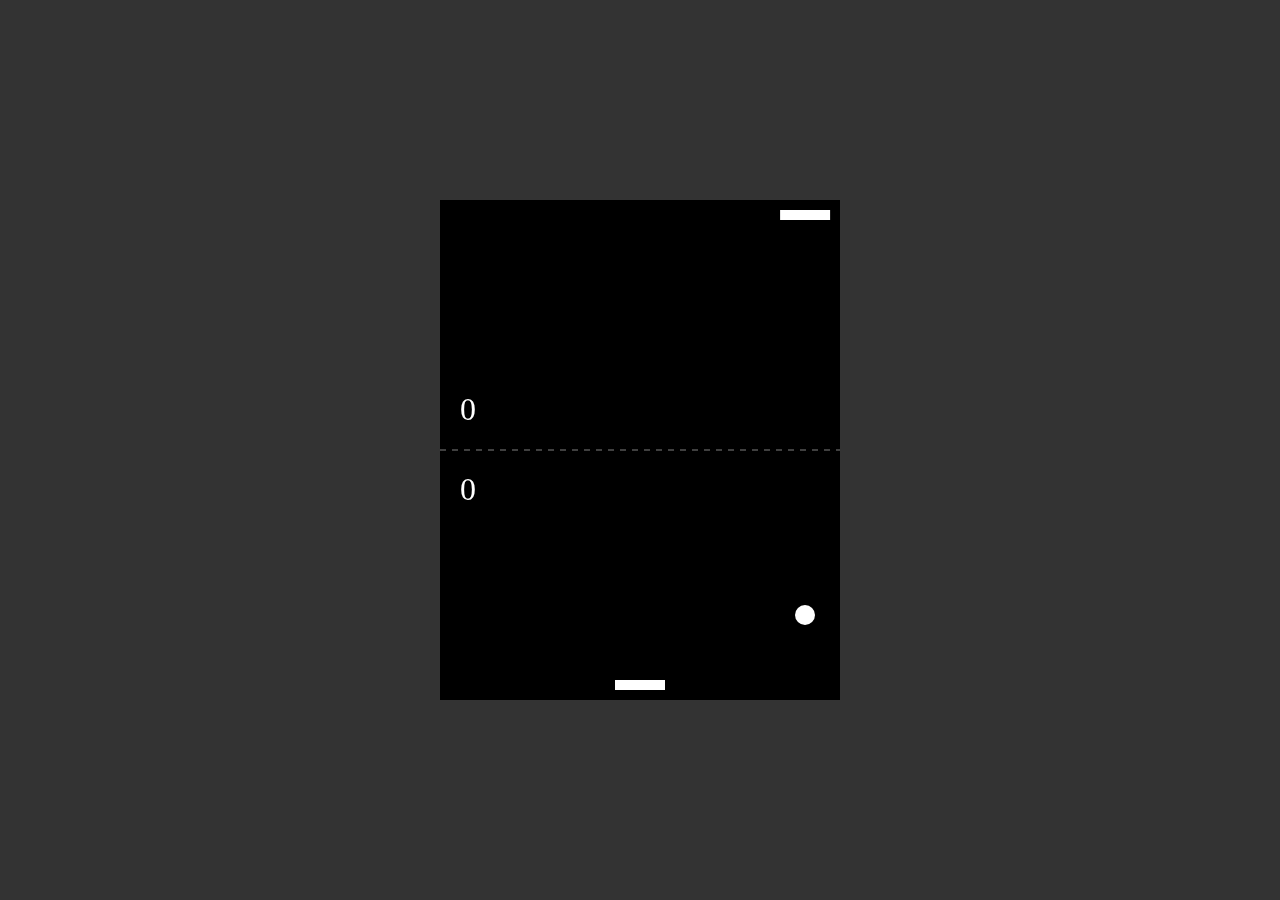
<file: index.html>
<!DOCTYPE html>
<html lang="en">
  <head>
    <meta charset="UTF-8" />
    <meta name="viewport" content="width=device-width, initial-scale=1.0" />
    <title>Pong Game</title>
    <link rel="stylesheet" href="styles.css" />
    <link rel="preconnect" href="https://fonts.googleapis.com" />
    <link rel="preconnect" href="https://fonts.gstatic.com" crossorigin />
    <link
      href="https://fonts.googleapis.com/css2?family=Poppins&display=swap"
      rel="stylesheet"
    />
  </head>
  <body>
    <div class="container">
      <canvas id="canvas"></canvas>
    </div>
    <div class="result">
      <h1>Game Over</h1>
      <button onclick="location.reload()">Reset</button>
    </div>
  </body>
  <script src="script.js"></script>
</html>
</file>
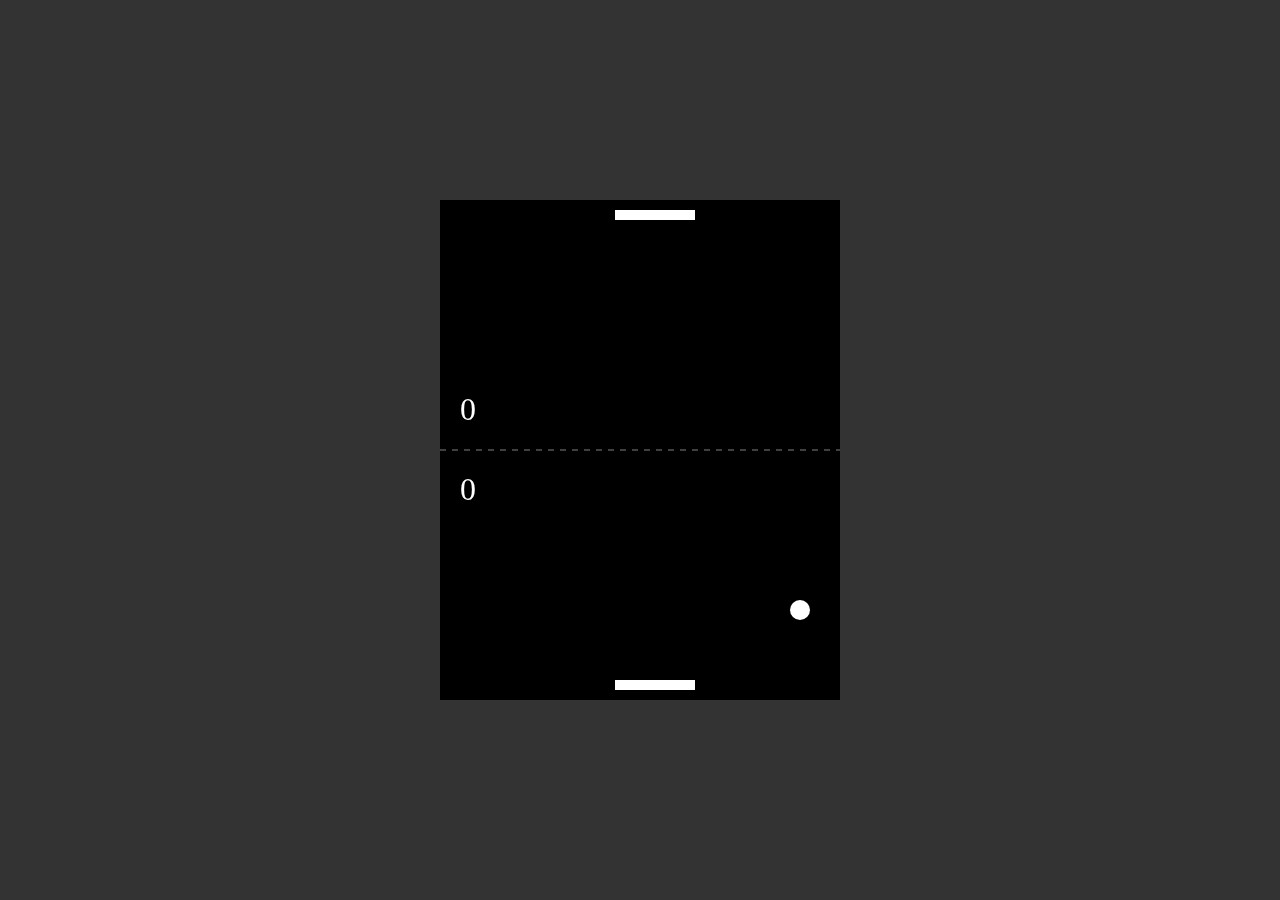
<file: muti.html>
<!DOCTYPE html>
<html lang="en">
  <head>
    <meta charset="UTF-8" />
    <meta name="viewport" content="width=device-width, initial-scale=1.0" />
    <title>Pong Game</title>
    <link rel="stylesheet" href="styles.css" />
    <link rel="preconnect" href="https://fonts.googleapis.com" />
    <link rel="preconnect" href="https://fonts.gstatic.com" crossorigin />
    <link
      href="https://fonts.googleapis.com/css2?family=Poppins&display=swap"
      rel="stylesheet"
    />
  </head>
  <style>
    body {
      display: flex;
      align-items: center;
      justify-content: center;
      min-height: 100vh;
    }
  </style>
  <body>
    <div class="container">
      <canvas id="canvas"></canvas>
    </div>
    <div class="result">
      <h1>Game Over</h1>
      <button id="Btn" onclick="location.reload()">Reset</button>
    </div>
  </body>
  <script src="multi.js"></script>
</html>
</file>
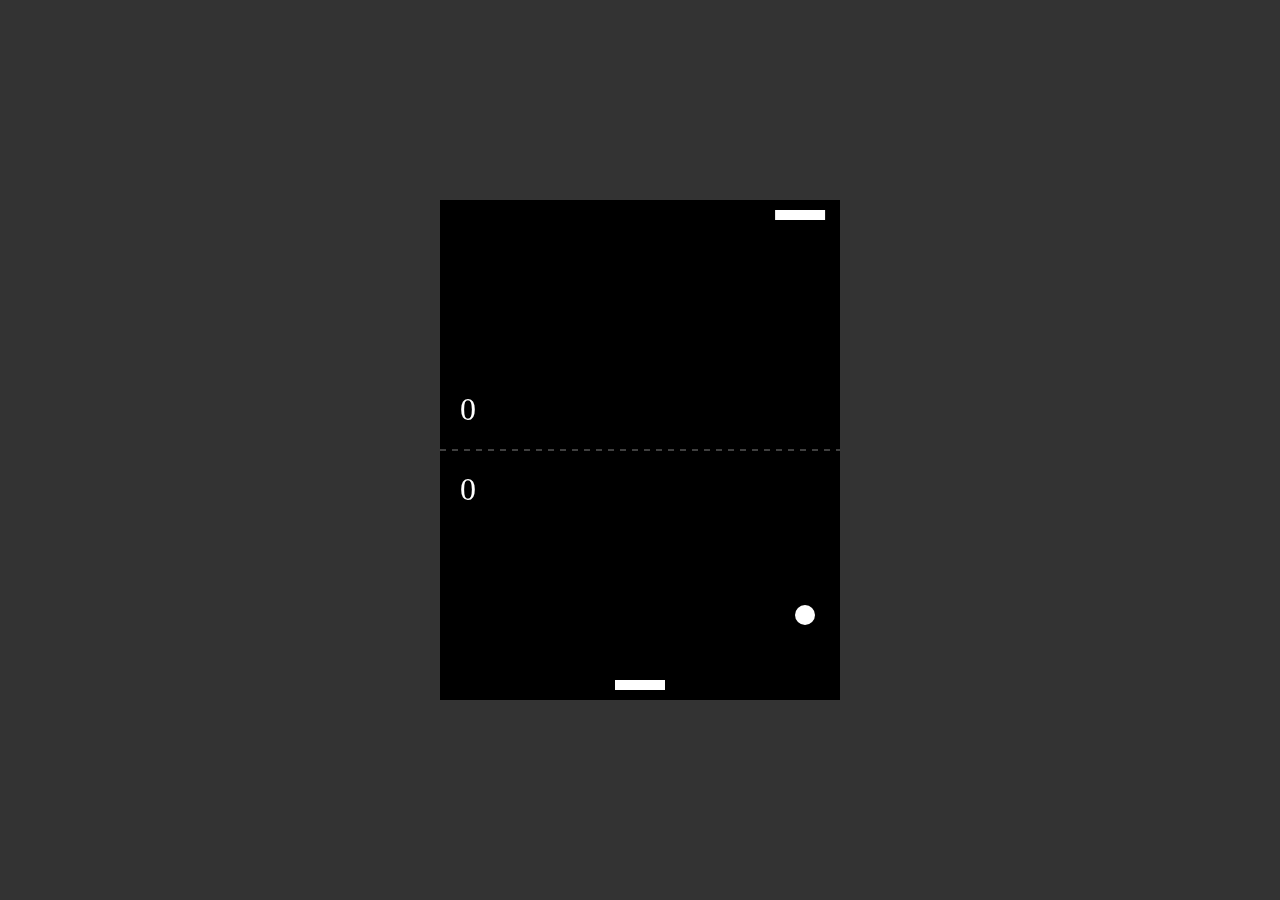
<file: single.html>
<!DOCTYPE html>
<html lang="en">
  <head>
    <meta charset="UTF-8" />
    <meta name="viewport" content="width=device-width, initial-scale=1.0" />
    <title>Pong Game</title>
    <link rel="stylesheet" href="styles.css" />
    <link rel="preconnect" href="https://fonts.googleapis.com" />
    <link rel="preconnect" href="https://fonts.gstatic.com" crossorigin />
    <link
      href="https://fonts.googleapis.com/css2?family=Poppins&display=swap"
      rel="stylesheet"
    />
   
  </head>
  <style>
      body{
        display: flex;
        align-items: center;
        justify-content: center;
        min-height: 100vh;
      }
  </style>
  <body>
    <div class="container">
      <canvas id="canvas"></canvas>
    </div>
    <div class="result">
      <h1>Game Over</h1>
      <button id="Btn" onclick="location.reload()">Reset</button>
    </div>
  </body>
  <script src="single.js"></script>
</html>
</file>
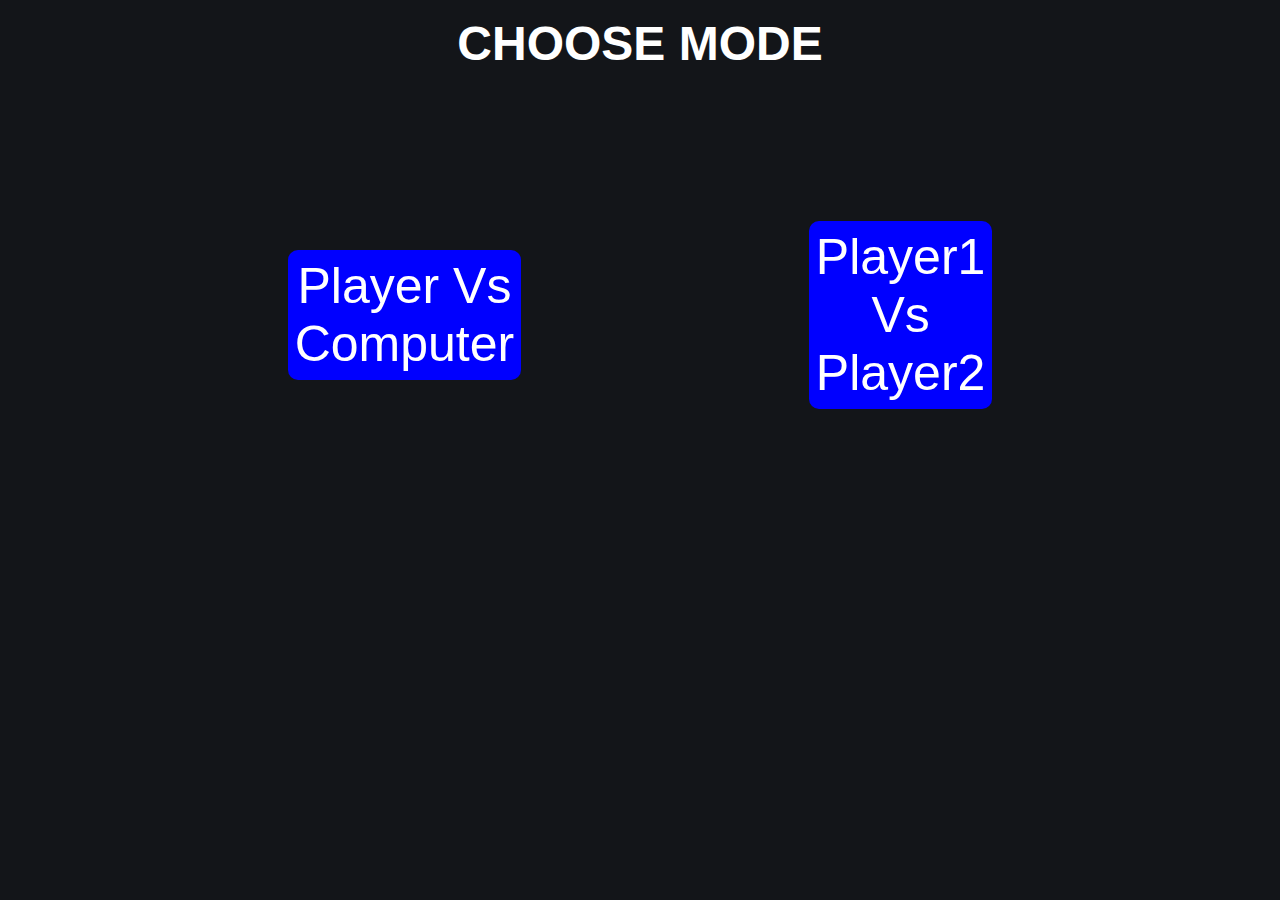
<file: start.html>
<!DOCTYPE html>
<html lang="en">
  <head>
    <meta charset="UTF-8" />
    <meta name="viewport" content="width=device-width, initial-scale=1.0" />
    <title>Ping pong mode</title>
    <link rel="stylesheet" href="styles.css" />
  </head>
  <style>
    body {
      background: #131519;
      color: #fff;
    }
  </style>
  <body>
    <h1 id="head">Choose Mode</h1>
    <div class="modes">
      <div class="sigle">
        <a href="single.html"><p>Player Vs Computer</p></a>
      </div>
      <div class="multi">
        <a href="muti.html"><p>Player1 Vs Player2</p></a>
      </div>
    </div>
  </body>
</html>
</file>
<file: styles.css>
* {
    padding: 0;
    margin: 0;
    box-sizing: border-box;
    font-family: "Poppins", sans-serif;
}

body {
    overflow: hidden;
}

.container {
    height: 100vh;
    width: 100vw;
    display: grid;
    place-items: center;
    background: #333;
}

.result {
    margin: 1rem auto;
    border-radius: 20px;
    font-size: 30px;
    text-align: center;
    color: #fff;
    background: #333;
    margin-top: 250px;
    width: 30rem;
    padding-bottom: 10px;
    box-shadow: 0 2px 4px rgba(0, 0, 0, 0.2);
    display: none;
}

#Btn {
    padding: .5rem 1.1rem;
    border: 0;
    border-radius: 6px;
    font-size: 1.1rem;
    color: #000;
    background: #fff;
    margin-top: 10px;
    cursor: pointer;
    text-transform: uppercase;
}

/* CSS of front page */
.box {
    position: absolute;
    top: 20%;
    height: 100vh;
    width: 100vw;
    display: flex;
    flex-direction: column;
    align-items: center;
    gap: 2rem;
}

#heading {
    letter-spacing: 1px;
    color: #fff;
    font-size: 3.5rem;
    text-transform: uppercase;
}

@media screen and (max-width:530px) {
    #heading {
        font-size: 2.5rem;
    }

    #playBtn {
        padding: 4px 20px;
        font-size: 1.1rem;
    }
    @keyframes changeSize {
        0% {
            font-size: 1.1rem;
        }

        50% {
            font-size: 2rem;
        }

        100% {
            font-size: 1.1rem;
        }

    }
    #playBtn:hover {
        animation: none;
        transform: scale(1.1);
    }

}

#playBtn {
    padding: 6px 22px;
    text-decoration: none;
    font-size: 1.5rem;
    font-weight: 600;
    background: red;
    border: 0;
    outline: 0;
    border-radius: 5px;
    cursor: pointer;
    animation: changeSize 1s linear infinite;
}

#playBtn:hover {
    animation: none;
    transform: scale(1.2);
}

@keyframes changeSize {
    0% {
        font-size: 1.5rem;
    }

    50% {
        font-size: 2.3rem;
    }

    100% {
        font-size: 1.5rem;
    }

}

a {
    text-decoration: none;
    color: #fff;
}

/* CSS of start page */

#head {
    margin-top: 1rem;
    text-align: center;
    font-size: 3rem;
    text-transform: uppercase;
}

.modes {
    /* height: 100vh;
    width: 100vw; */
    margin-top: 150px;
    display: flex;
    align-items: center;
    justify-content: space-evenly;
}

.modes div {
    font-size: 50px;
    width: min-content;
    text-align: center;
    background: blue;
    padding: 7px;
    transition: 0.3s all linear;
    border-radius: 10px;
}

.modes div:hover {
    transform: scale(1.1);
}
</file>
